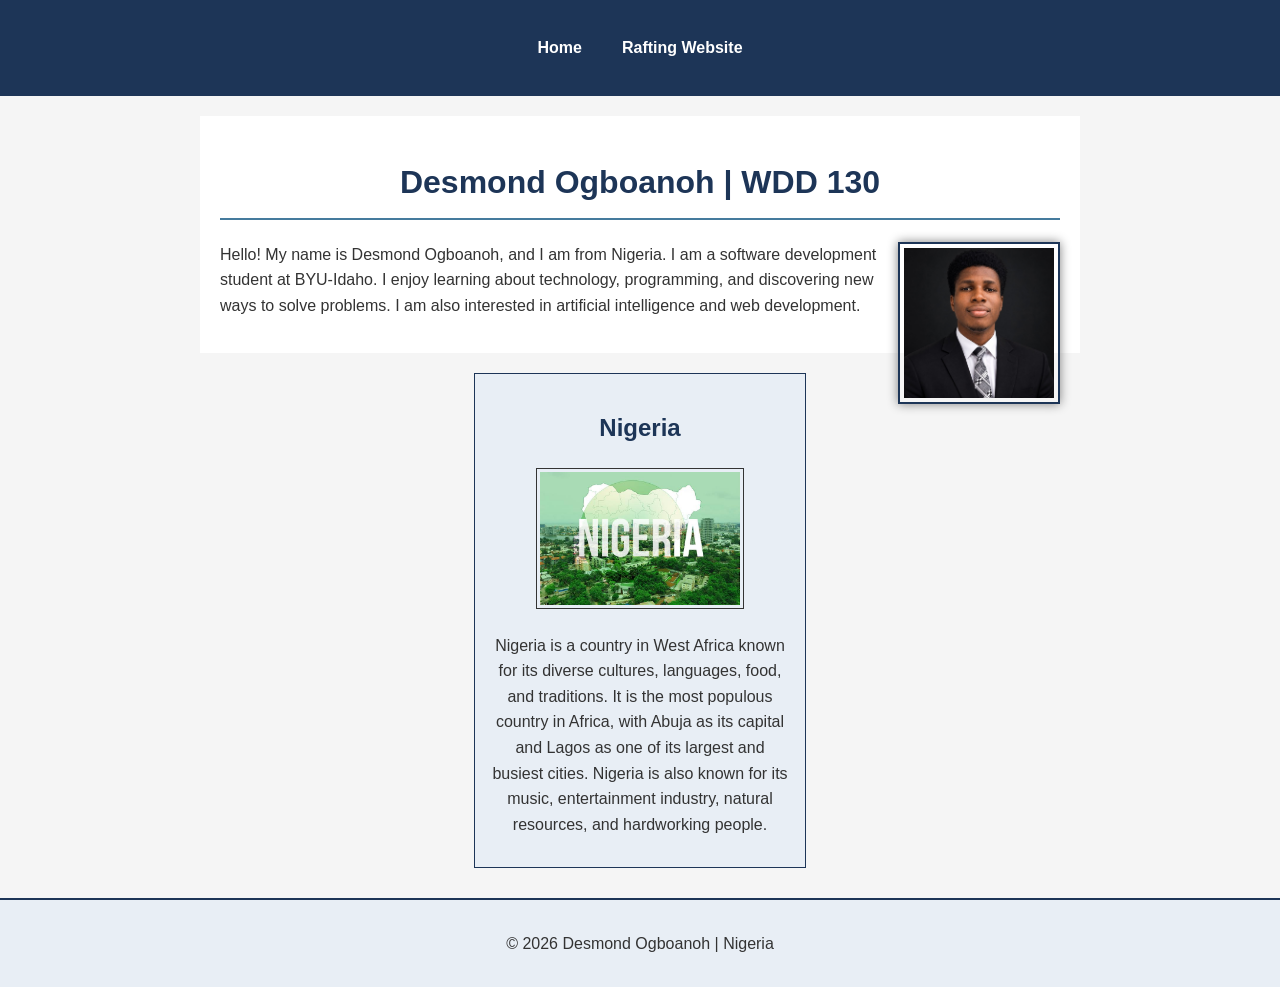
<file: index.html>
<!DOCTYPE html>
<html lang="en-US">

<head>
    <meta charset="utf-8">
    <meta name="viewport" content="width=device-width, initial-scale=1.0">
    <title>Desmond Ogboanoh | WDD 130</title>
    <meta name="description" content="Desmond Ogboanoh's WDD 130 homepage. A personal introduction to my studies, interests, and background.">
    <meta name="author" content="Desmond Ogboanoh">
    <link rel="stylesheet" href="styles/styles.css">
</head>

<body>
    <header>
        <nav>
            <a href="#">Home</a>
            <a href="wwr/">Rafting Website</a>
        </nav>
    </header>

    <main>
        <h1>Desmond Ogboanoh | WDD 130</h1>

        <img src="images/profile.jpg" alt="Hello, my name is Desmond Ogboanoh" width="200">

        <p>
            Hello! My name is Desmond Ogboanoh, and I am from Nigeria.
            I am a software development student at BYU-Idaho.
            I enjoy learning about technology, programming, and
            discovering new ways to solve problems. I am also
            interested in artificial intelligence and web development.
        </p>
    </main>
    <aside>
        <h2>Nigeria</h2>
        <img src="images/nigeria.jpg" alt="Beautiful landscape in Nigeria">
        <p>
            Nigeria is a country in West Africa known for its diverse cultures,
            languages, food, and traditions. It is the most populous country
            in Africa, with Abuja as its capital and Lagos as one of its
            largest and busiest cities. Nigeria is also known for its music,
            entertainment industry, natural resources, and hardworking people.
        </p>
    </aside>

    <footer>
        <p>&copy; 2026 Desmond Ogboanoh | Nigeria</p>
    </footer>
</body>

</html>
</file>
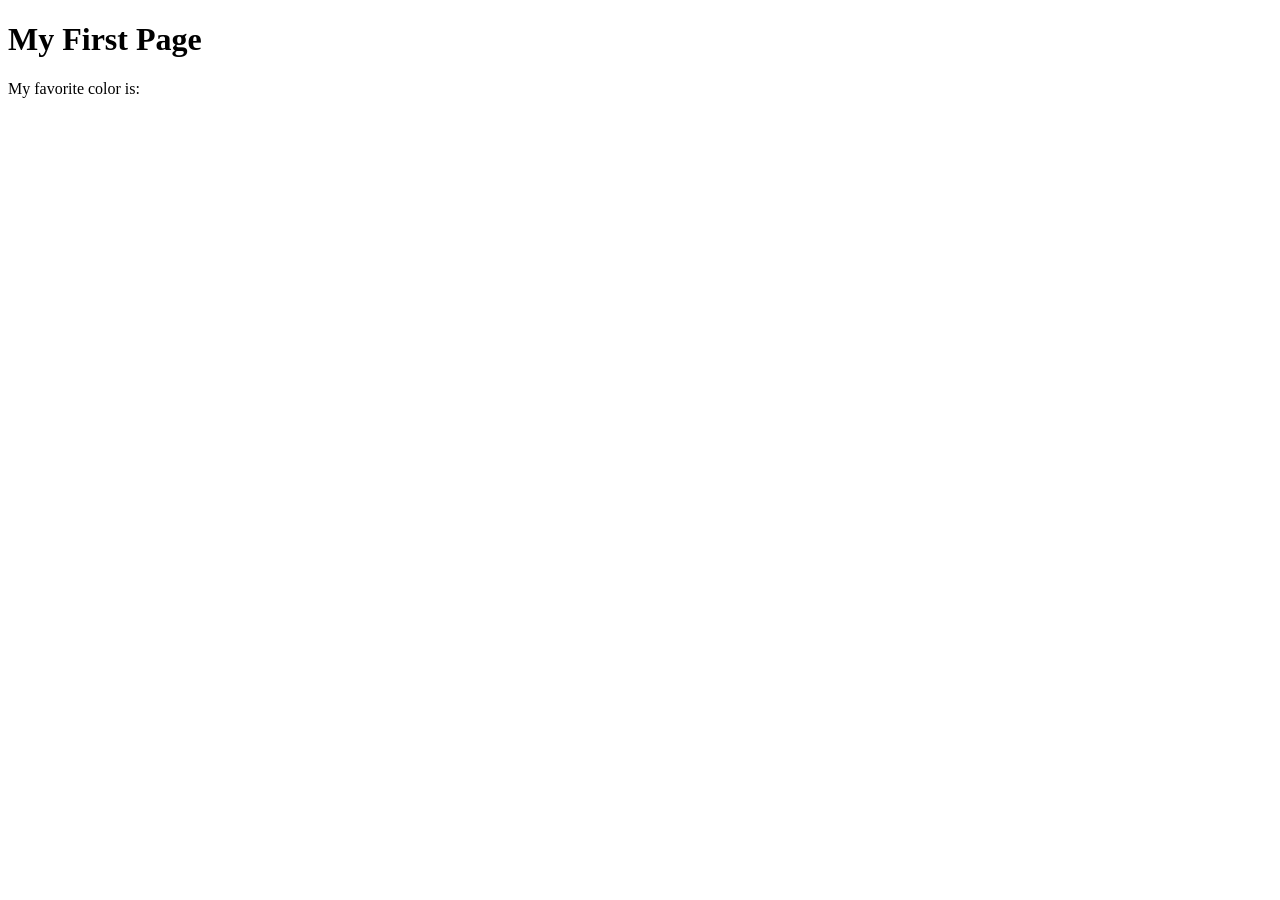
<file: week01/first-page.html>
<!DOCTYPE html>
<html lang="en">

<head>
    <meta charset="UTF-8">
    <meta name="viewport" content="width=device-width, initial-scale=1.0">
    <title>My First Page</title>
</head>

<body>
    <h1>My First Page</h1>
    <p>My favorite color is: </p>
</body>

</html>
</file>
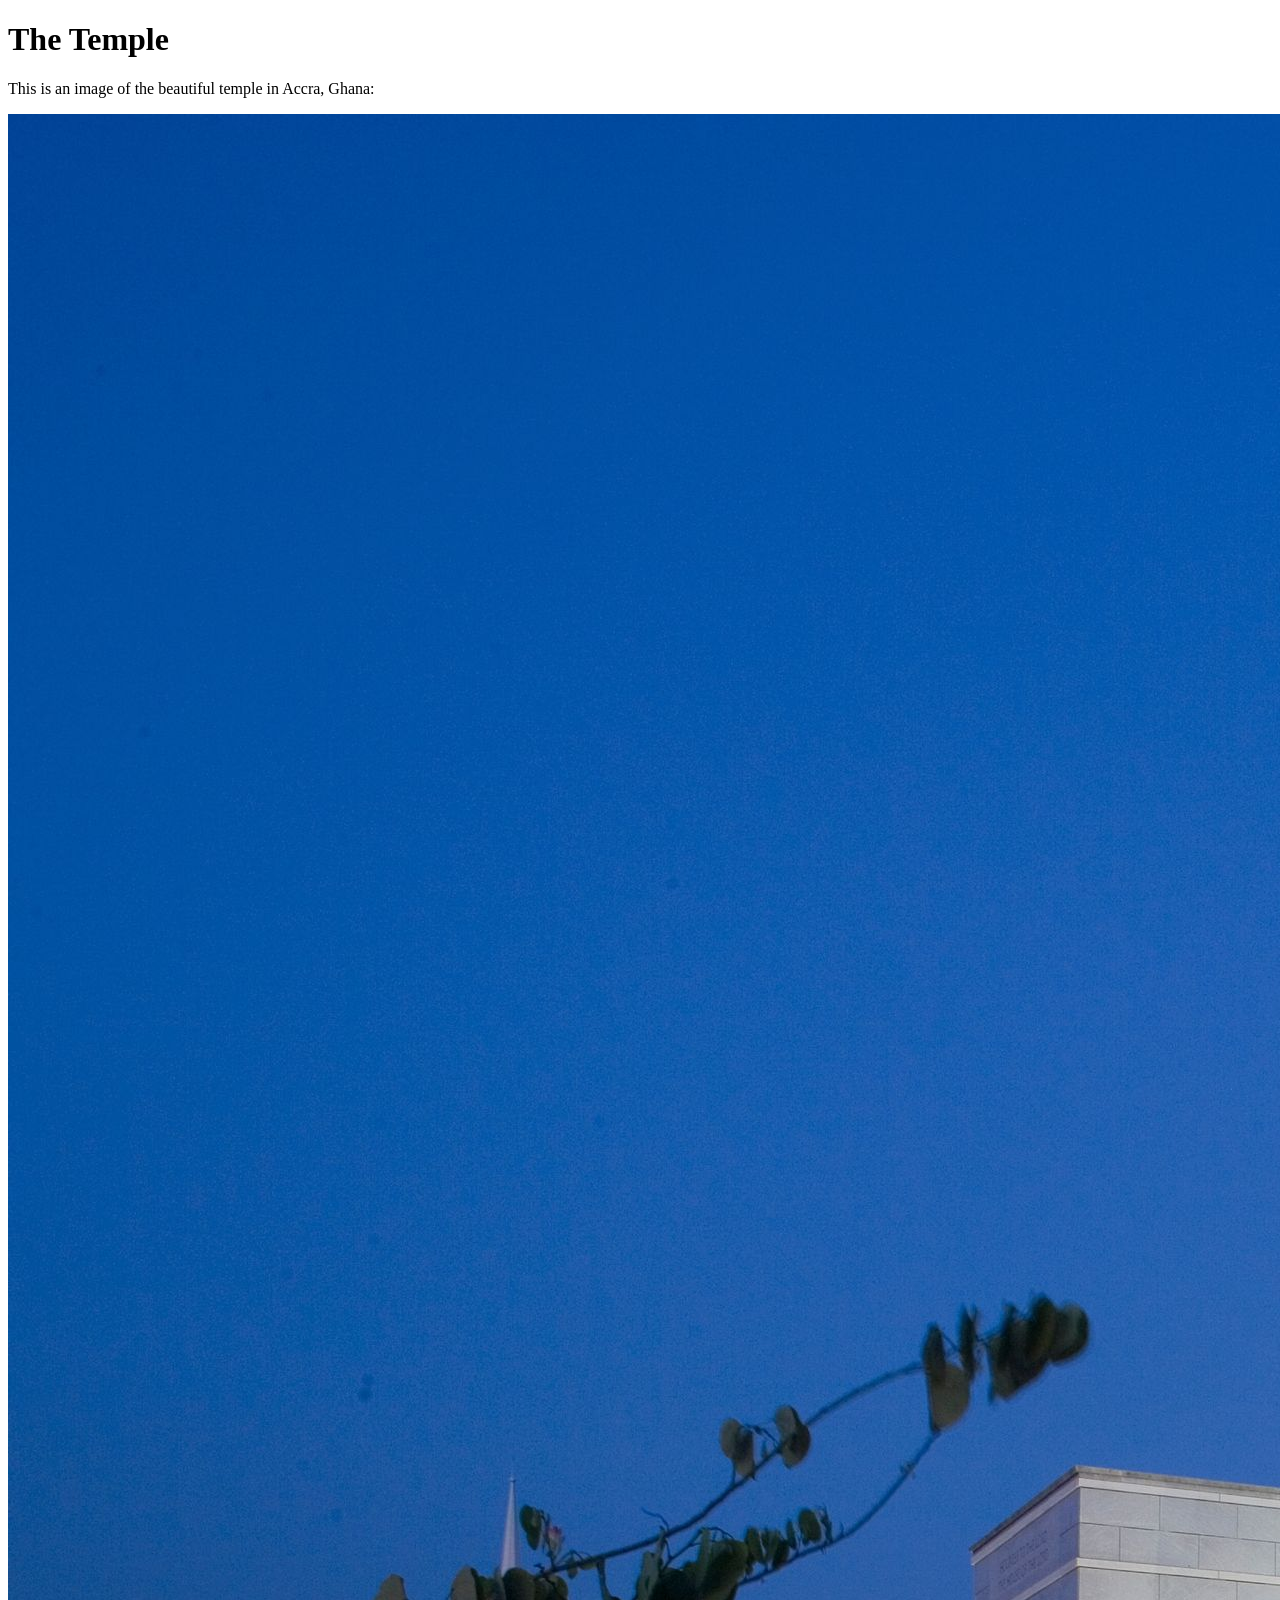
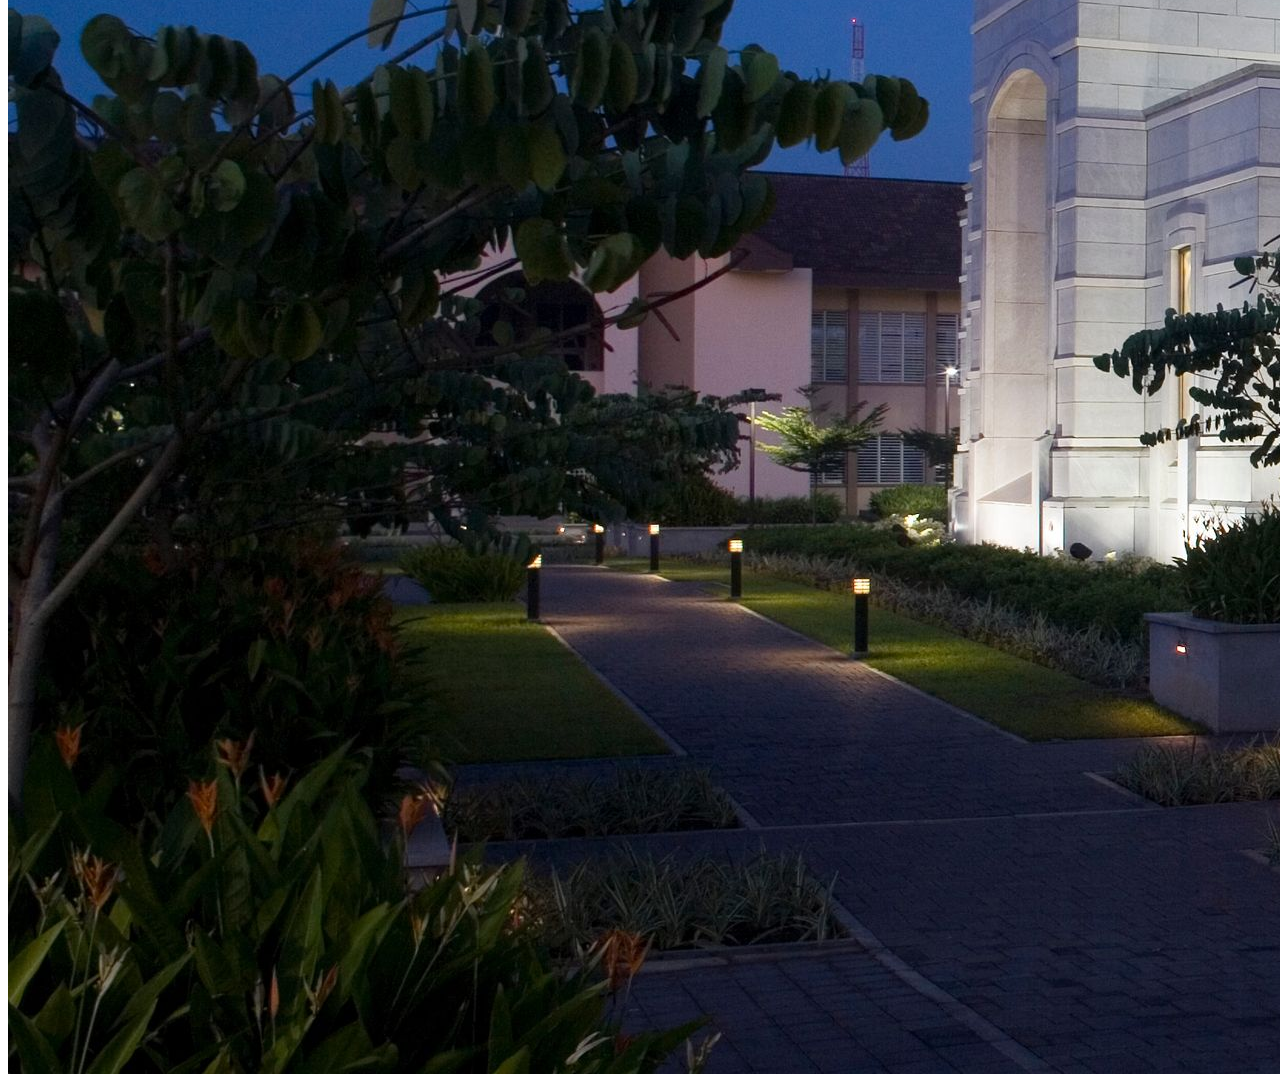
<file: week01/images.html>
<!DOCTYPE html>
<html lang="en">

<head>
    <meta charset="UTF-8">
    <meta name="viewport" content="width=device-width, initial-scale=1.0">
    <title>Temple Image</title>
</head>

<body>
    <h1>The Temple</h1>
    <p>This is an image of the beautiful temple in Accra, Ghana:</p>
    <img src="images/temple-large.jpeg" alt="The Accra Ghana Temple">

</body>

</html>
</file>
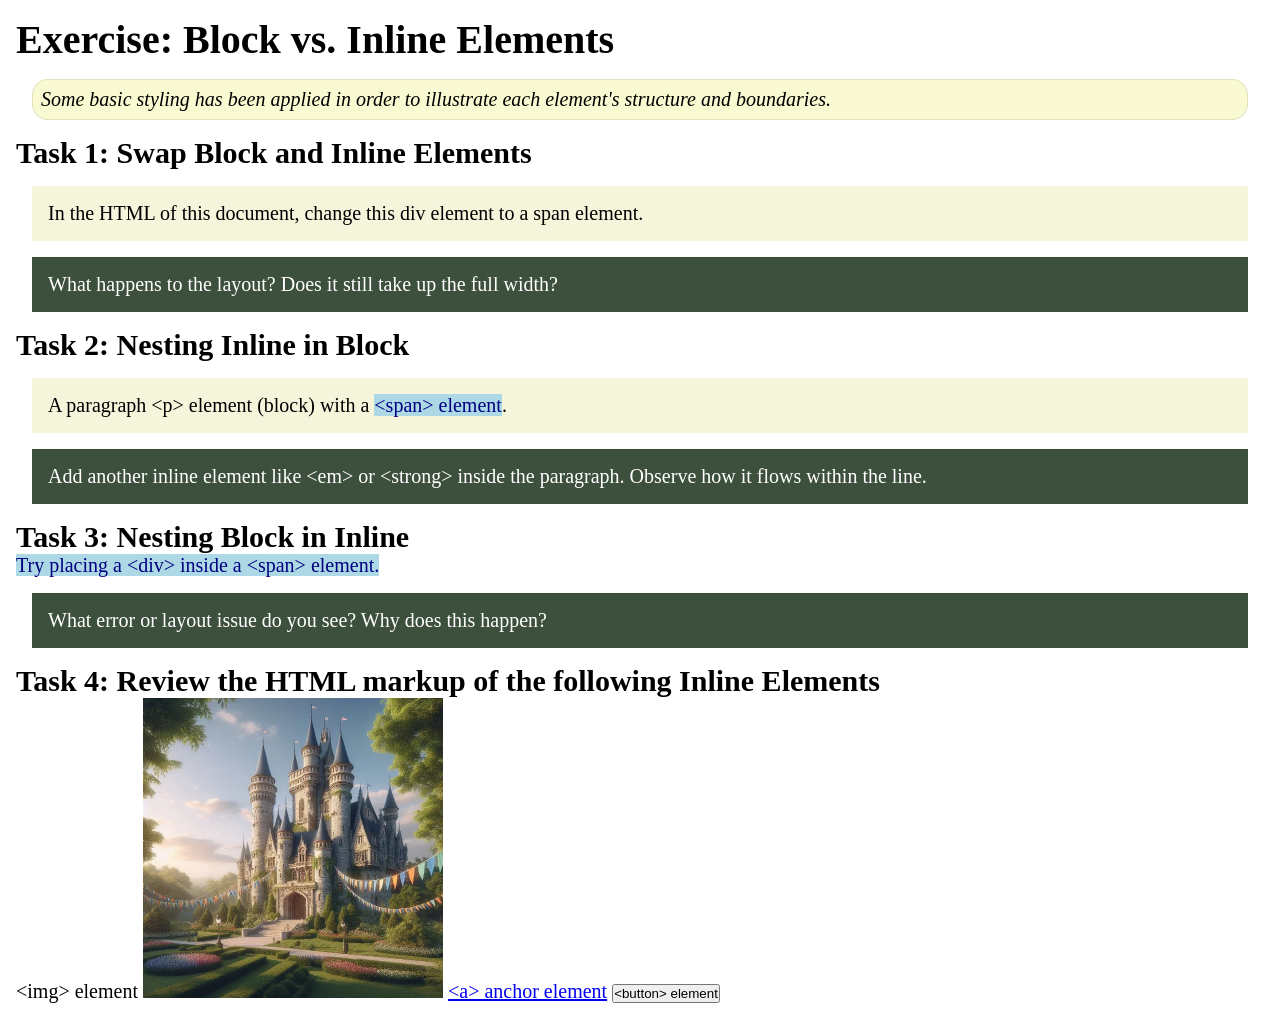
<file: week02/block-vs-inline.html>
<!DOCTYPE html>
<html lang="en">

<head>
    <meta charset="UTF-8">
    <meta name="viewport" content="width=device-width, initial-scale=1.0">
    <title>Exercise: Block vs. Inline Elements</title>
    <link rel="stylesheet" href="styles/block-vs-inline.css">
</head>

<body>
    <main>
        <h1>Exercise: Block vs. Inline Elements</h1>
        <p class="note">Some basic styling has been applied in order to illustrate each element's structure and boundaries.</p>

        <h2>Task 1: Swap Block and Inline Elements</h2>
        <div>In the HTML of this document, change this div element to a span element.</div>

        <p class="question">What happens to the layout? Does it still take up the full width?</p>

        <h2>Task 2: Nesting Inline in Block</h2>
        <p>A paragraph &lt;p&gt; element (block) with a <span>&lt;span&gt; element</span>.</p>
        <p class="question">Add another inline element like &lt;em&gt; or &lt;strong&gt; inside the paragraph. Observe how it flows within the line.</p>

        <h2>Task 3: Nesting Block in Inline</h2>
        <span>Try placing a &lt;div&gt; inside a &lt;span&gt; element.</span>
        <p class="question">What error or layout issue do you see? Why does this happen?</p>

        <h2>Task 4: Review the HTML markup of the following Inline Elements</h2>
        &lt;img&gt; element
        <img src="images/castle.webp" alt="placeholder image (images are inline)" width="300" height="300">
        <a href="https://churchofjesuschrist.org">&lt;a&gt; anchor element</a>
        <button type="button">&lt;button&gt; element</button>
    </main>
</body>

</html>
</file>
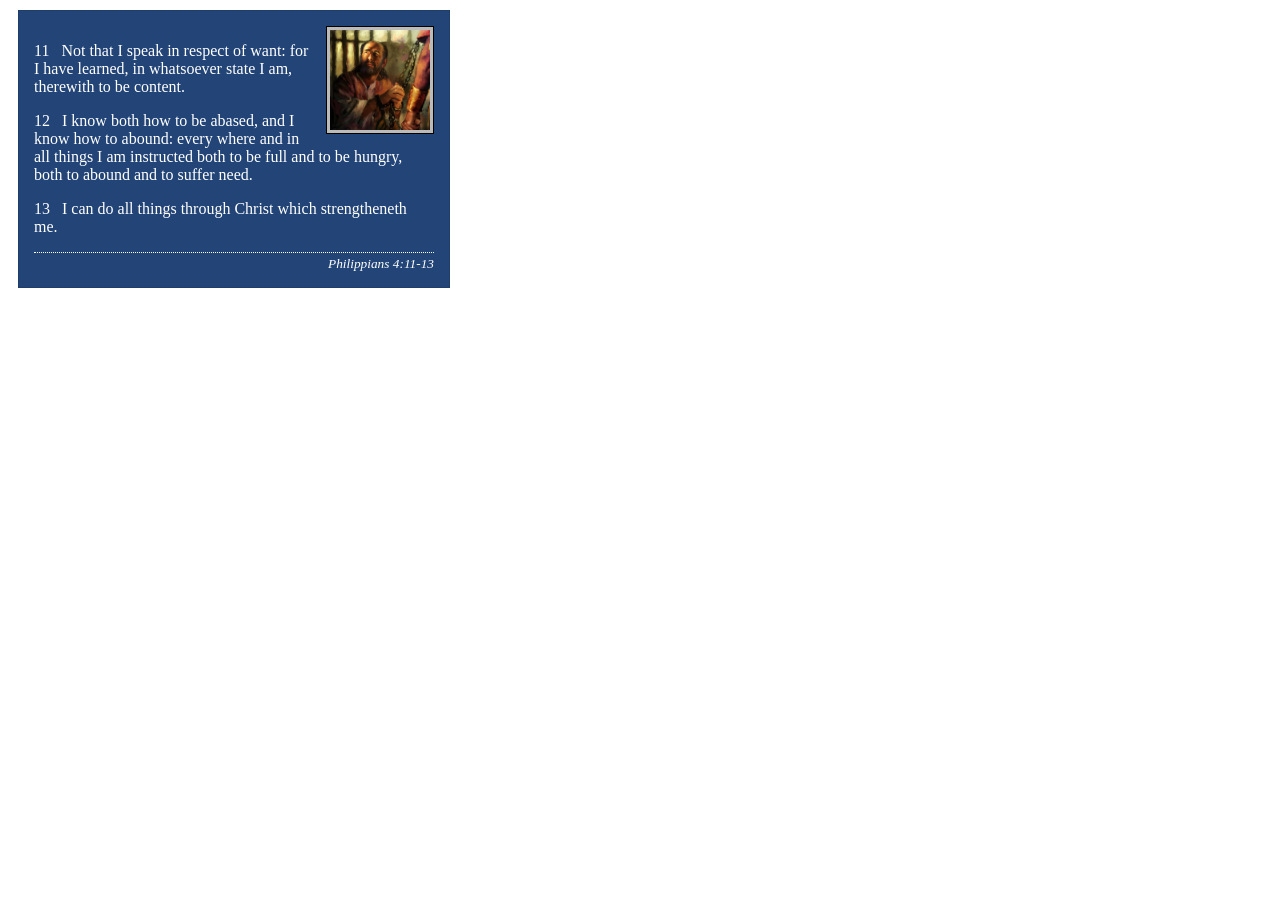
<file: week02/box-model-solution.html>
<!DOCTYPE html>
<html lang="en">

<head>
    <meta charset="UTF-8">
    <meta name="viewport" content="width=device-width, initial-scale=1.0">
    <title>Box Model Activity</title>
    <link rel="stylesheet" href="styles/box-model-solution.css">
</head>

<body>
    <main>
        <div class="callout">
            <img src="images/apostle-paul-imprisoned.webp" alt="Paul the Apostle - Imprisoned in Rome" width="200" height="200">
            <blockquote>
                <p>11 &nbsp; Not that I speak in respect of want: for I have learned, in whatsoever state I am, therewith to be content.</p>
                <p>12 &nbsp; I know both how to be abased, and I know how to abound: every where and in all things I am instructed both to be full and to be hungry, both to abound and to suffer need.</p>
                <p>13 &nbsp; I can do all things through Christ which strengtheneth me.</p>
            </blockquote>
            <cite>Philippians 4:11-13</cite>
        </div>
    </main>
</body>

</html>
</file>
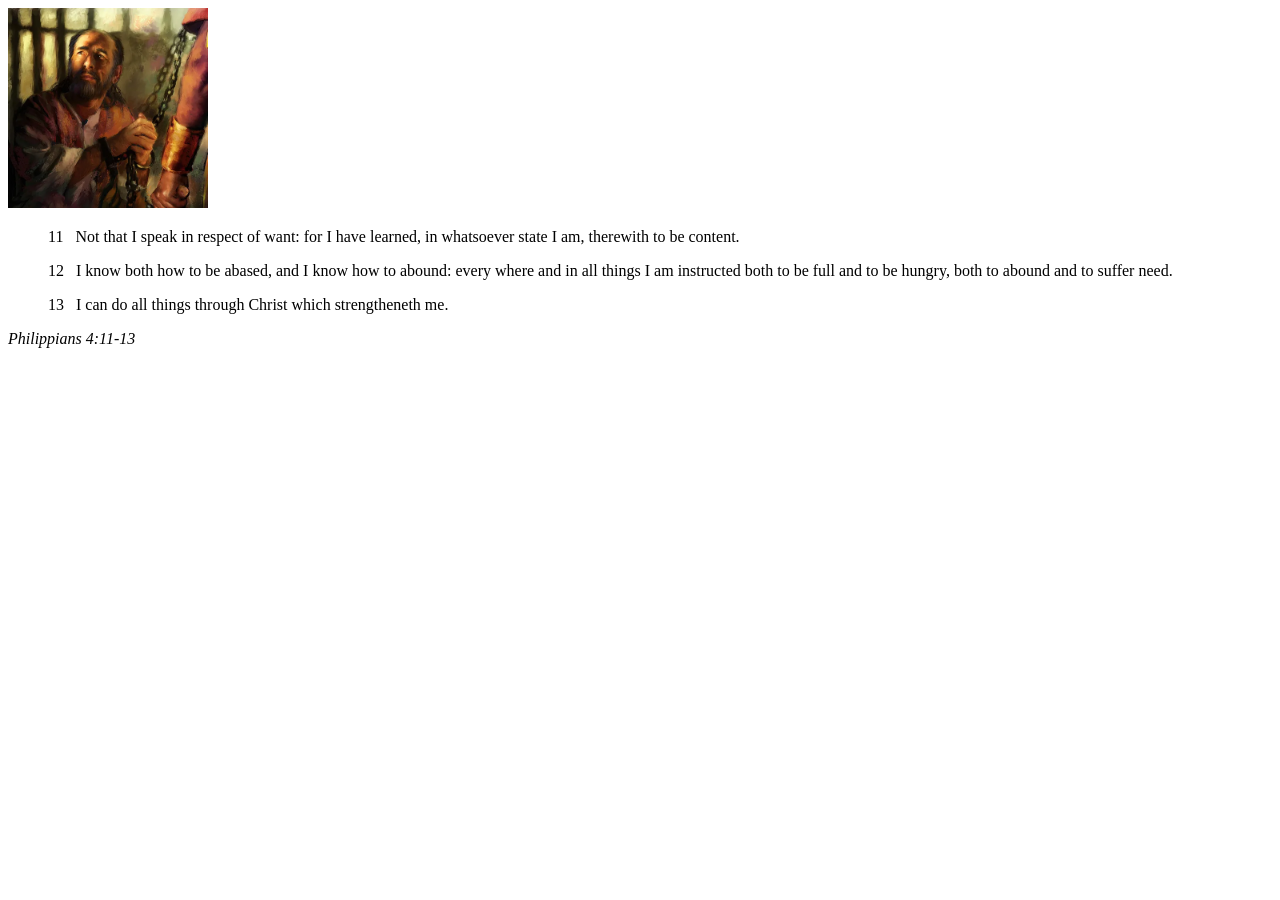
<file: week02/box-model.html>
<!DOCTYPE html>
<html lang="en">

<head>
    <meta charset="UTF-8">
    <meta name="viewport" content="width=device-width, initial-scale=1.0">
    <title>Box Model Activity</title>
</head>

<body>
    <main>
        <div class="callout">
            <img src="images/apostle-paul-imprisoned.webp" alt="Paul the Apostle - Imprisoned in Rome" width="200" height="200">
            <blockquote>
                <p>11 &nbsp; Not that I speak in respect of want: for I have learned, in whatsoever state I am, therewith to be content.</p>
                <p>12 &nbsp; I know both how to be abased, and I know how to abound: every where and in all things I am instructed both to be full and to be hungry, both to abound and to suffer need.</p>
                <p>13 &nbsp; I can do all things through Christ which strengtheneth me.</p>
            </blockquote>
            <cite>Philippians 4:11-13</cite>
        </div>
    </main>
</body>

</html>
</file>
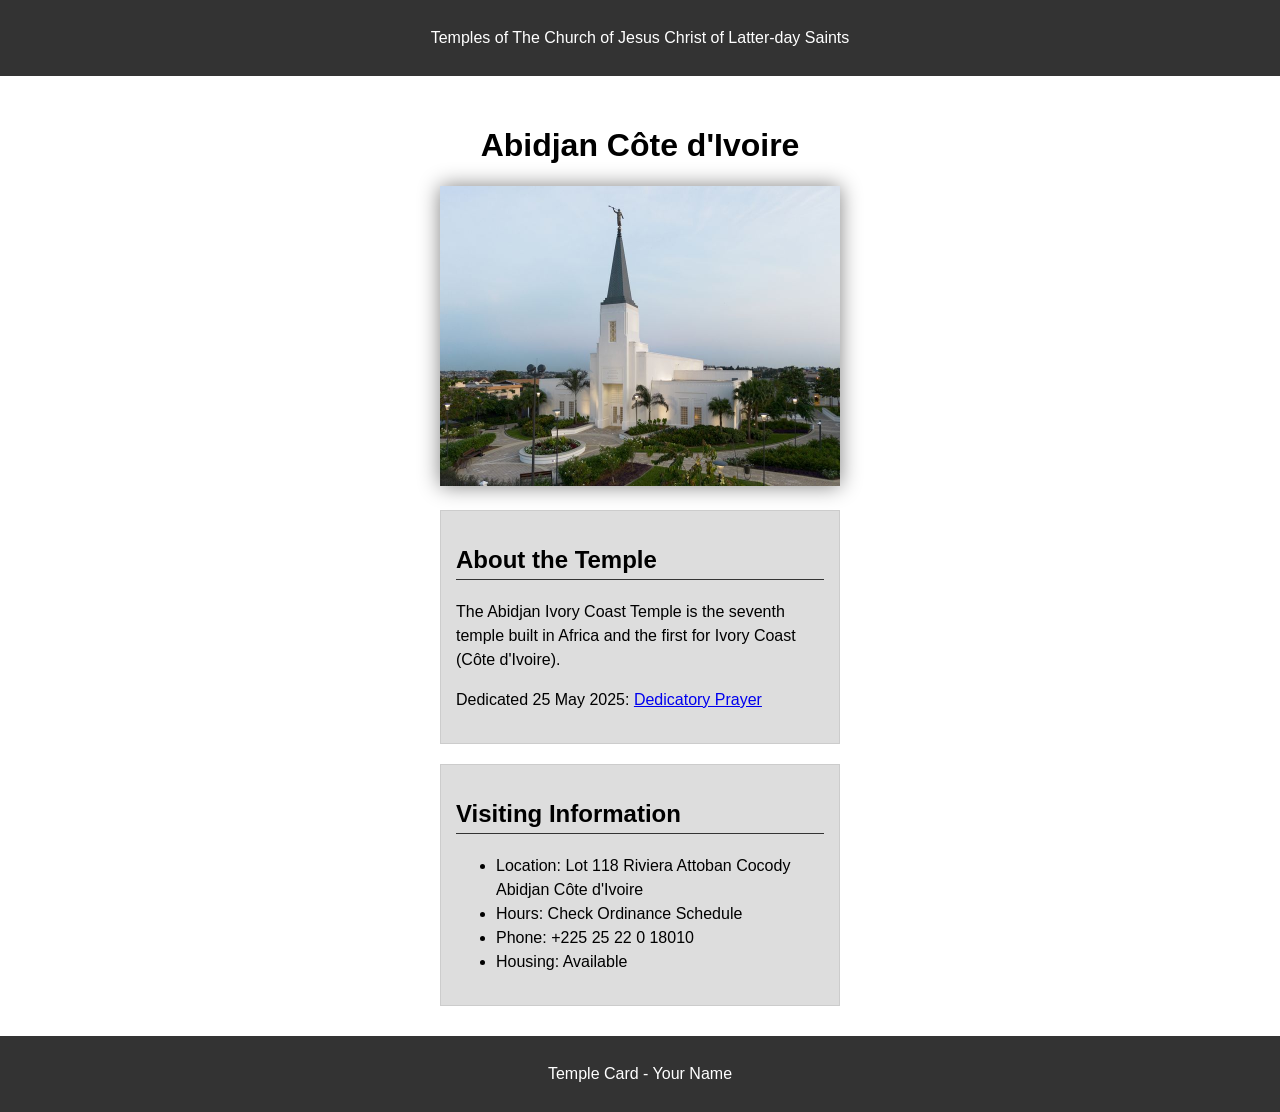
<file: week02/temple.html>
<!DOCTYPE html>
<html lang="en">

<head>
    <meta charset="UTF-8">
    <meta name="viewport" content="width=device-width, initial-scale=1.0">
    <title>Temple Card - Abidjan Côte d'Ivoire</title>
    <link rel="stylesheet" href="styles/temple.css">
</head>

<body>
    <header>
        <p>Temples of The Church of Jesus Christ of Latter-day Saints</p>
    </header>
    <main>
        <h1>Abidjan Côte d'Ivoire</h1>
        <picture>
            <img src="images/abidjan-ivory-coast.jpeg" alt="Abidjan Côte d'Ivoire Temple">
        </picture>
        <section>
            <h2>About the Temple</h2>
            <p>The Abidjan Ivory Coast Temple is the seventh temple built in Africa and the first for Ivory Coast (Côte d'Ivoire).</p>
            <p>Dedicated 25 May 2025: <a href="https://www.churchofjesuschrist.org/temples/dedicatory-prayer/abidjan-ivory-coast-temple/2025-05-25?lang=eng" target="_blank" rel="noopener noreferrer">Dedicatory Prayer</a></p>
        </section>
        <section>
            <h2>Visiting Information</h2>
            <ul>
                <li>Location: Lot 118 Riviera Attoban Cocody Abidjan Côte d'Ivoire</li>
                <li>Hours: Check Ordinance Schedule</li>
                <li>Phone: +225 25 22 0 18010</li>
                <li>Housing: Available</li>
            </ul>
        </section>
    </main>
    <footer>
        <p>Temple Card - Your Name</p>
    </footer>
</body>

</html>
</file>
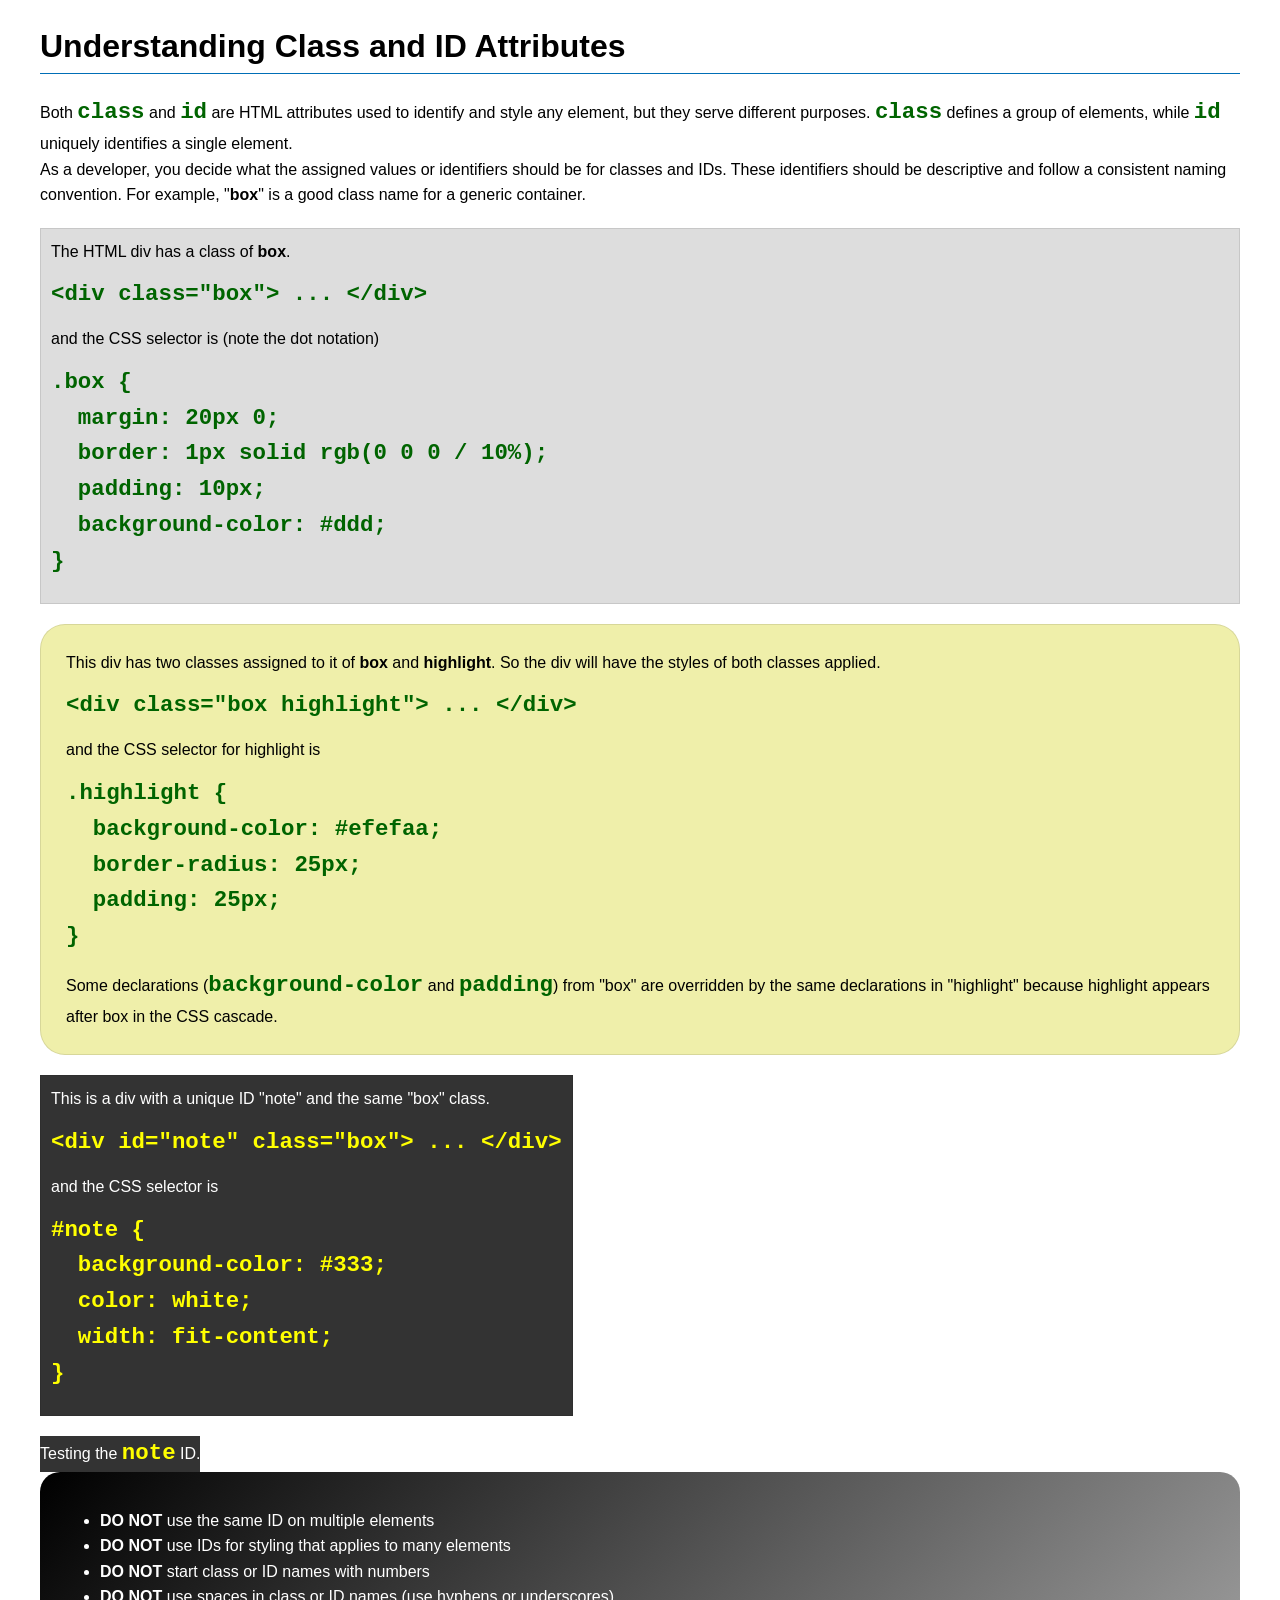
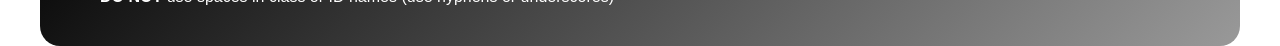
<file: week03/class-and-id.html>
<!DOCTYPE html>
<html lang="en">

<head>
    <meta charset="UTF-8">
    <meta name="viewport" content="width=device-width, initial-scale=1.0">
    <title>Class vs ID Attributes</title>
    <link rel="stylesheet" href="styles/class-and-id.css">
</head>

<body>
    <h1>Understanding Class and ID Attributes</h1>
    <p>Both <code>class</code> and <code>id</code> are HTML attributes used to identify and style any element, but they serve different purposes. <code>class</code> defines a group of elements, while <code>id</code> uniquely identifies a single element.</p>
    <p>As a developer, you decide what the assigned values or identifiers should be for classes and IDs. These identifiers should be descriptive and follow a consistent naming convention. For example, "<strong>box</strong>" is a good class name for a generic container.</p>
    <div class="box">
        <p>The HTML div has a class of <strong>box</strong>.</p>
        <pre><code class="html">&lt;div class="box"&gt; ... &lt;/div&gt;</code></pre>
        and the CSS selector is (note the dot notation)
        <pre><code class="css">.box {
  margin: 20px 0;
  border: 1px solid rgb(0 0 0 / 10%);
  padding: 10px;
  background-color: #ddd; 
}</code></pre>
    </div>

    <div class="box highlight">
        <p>This div has two classes assigned to it of <strong>box</strong> and <strong>highlight</strong>. So the div will have the styles of both classes applied.</p>
        <pre><code class="html">&lt;div class="box highlight"&gt; ... &lt;/div&gt;</code></pre>
        and the CSS selector for highlight is
        <pre><code class="css">.highlight {
  background-color: #efefaa;
  border-radius: 25px;
  padding: 25px;
}</code></pre>
        <p>Some declarations (<code>background-color</code> and <code>padding</code>) from "box" are overridden by the same declarations in "highlight" because highlight appears after box in the CSS cascade.</p>
    </div>

    <div id="note" class="box">
        <p>This is a div with a unique ID "note" and the same "box" class.</p>
        <pre><code class="html">&lt;div id="note" class="box"&gt; ... &lt;/div&gt;</code></pre>
        and the CSS selector is
        <pre><code class="css">#note {
  background-color: #333;
  color: white;
  width: fit-content;
}</code></pre>
    </div>

    <div id="note">
        <p>Testing the <code>note</code> ID.</p>
    </div>

    <section id="best-practice">
        <ul>
            <li><strong>DO NOT</strong> use the same ID on multiple elements</li>
            <li><strong>DO NOT</strong> use IDs for styling that applies to many elements</li>
            <li><strong>DO NOT</strong> start class or ID names with numbers</li>
            <li><strong>DO NOT</strong> use spaces in class or ID names (use hyphens or underscores)</li>
        </ul>
    </section>

</body>

</html>
</file>
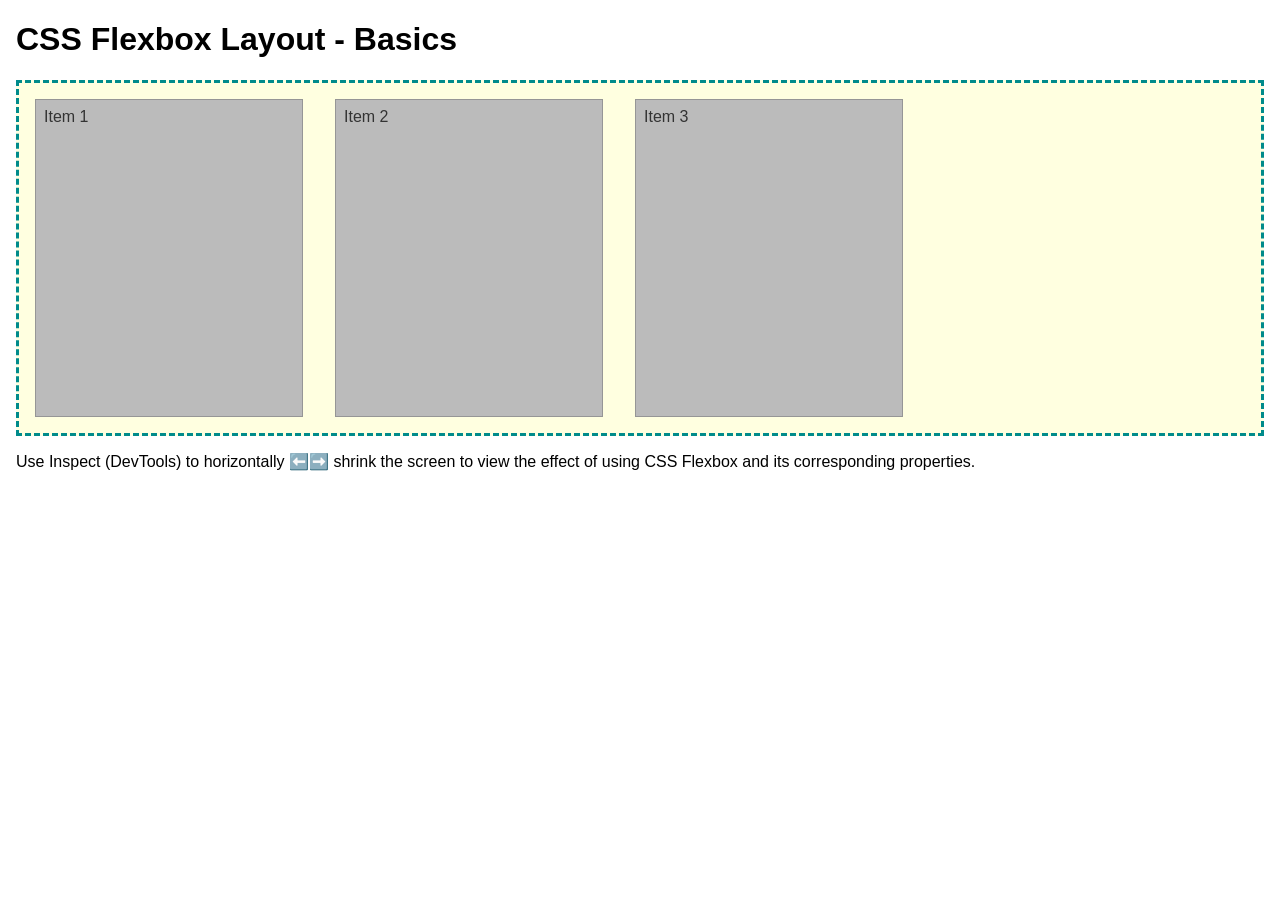
<file: week04/flexbox-layout.html>
<!DOCTYPE html>
<html lang="en">

<head>
    <meta charset="UTF-8">
    <meta name="viewport" content="width=device-width, initial-scale=1.0">
    <title>CSS Flexbox Layout - Basics</title>
    <link rel="stylesheet" href="styles/flexbox.css">
</head>

<body>
    <main>
        <h1>CSS Flexbox Layout - Basics</h1>
        <div class="flex-container">
            <div class="flex-item item1">Item 1</div>
            <div class="flex-item item2">Item 2</div>
            <div class="flex-item item3">Item 3</div>
        </div>
        <p>Use Inspect (DevTools) to horizontally ⬅️➡️ shrink the screen to view the effect of using CSS Flexbox and its corresponding properties.</p>
    </main>
</body>

</html>
</file>
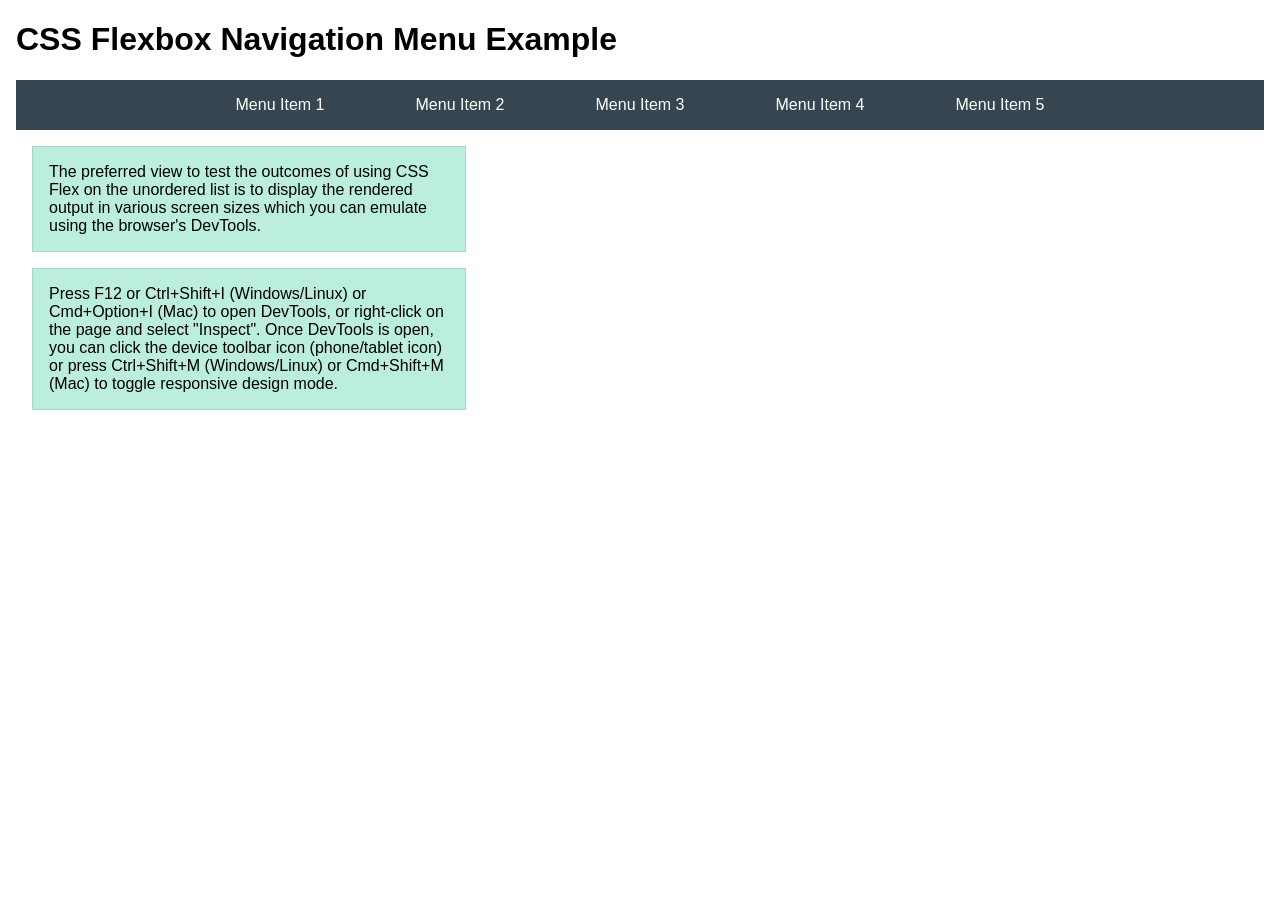
<file: week04/flexbox-menu.html>
<!DOCTYPE html>
<html lang="en">

<head>
    <meta charset="UTF-8">
    <meta name="viewport" content="width=device-width, initial-scale=1.0">
    <title>CSS Flexbox - Navigation Menu</title>
    <link rel="stylesheet" href="styles/flexbox-menu.css">
</head>

<body>
    <main>
        <h1>CSS Flexbox Navigation Menu Example</h1>
        <nav>
            <ul>
                <li><a href="#">Menu Item 1</a></li>
                <li><a href="#">Menu Item 2</a></li>
                <li><a href="#">Menu Item 3</a></li>
                <li><a href="#">Menu Item 4</a></li>
                <li><a href="#">Menu Item 5</a></li>
            </ul>
        </nav>
        <p>The preferred view to test the outcomes of using CSS Flex on the unordered list is to display the rendered output in various screen sizes which you can emulate using the browser's DevTools.</p>

        <p>Press F12 or Ctrl+Shift+I (Windows/Linux) or Cmd+Option+I (Mac) to open DevTools, or right-click on the page and select "Inspect". Once DevTools is open, you can click the device toolbar icon (phone/tablet icon) or press Ctrl+Shift+M (Windows/Linux) or Cmd+Shift+M (Mac) to toggle responsive design mode.</p>
    </main>
</body>

</html>
</file>
<file: styles/styles.css>
body {
    font-family: Arial, Helvetica, sans-serif;
    font-size: 16px;
    line-height: 1.6;
    margin: 0;
    padding: 0;
    background-color: #f5f5f5;
    color: #333;
}

header {
    background-color: #1d3557;
    padding: 10px;
}

nav {
    background-color: #1d3557;
    padding: 15px;
    display: flex;
    justify-content: center;
    gap: 20px;
}

nav a {
    color: white;
    padding: 10px;
    display: block;
    text-decoration: none;
    font-weight: bold;
}

nav a:hover {
    background-color: #457b9d;
    border-radius: 5px;
}

main {
    max-width: 840px;
    margin: 20px auto;
    padding: 20px;
    background-color: white;
}

h1 {
    color: #1d3557;
    text-align: center;
    border-bottom: 2px solid #457b9d;
    padding-bottom: 10px;
}

main img {
    width: 150px;
    height: auto;
    border: 2px solid #1d3557;
    padding: 4px;
    box-shadow: 0 0 10px gray;
    float: right;
    margin: 0 0 15px 15px;
}

p {
    padding: 0;
    margin-bottom: 15px;
}

aside {
    width: 300px;
    margin: 20px auto;
    border: 1px solid #1d3557;
    padding: 15px;
    background-color: #e8eef5;
    color: #333;
    text-align: center;
}

aside h2 {
    color: #1d3557;
}

aside img {
    width: 200px;
    height: auto;
    border: 1px solid #333;
    padding: 3px;
}

footer {
    margin-top: 30px;
    border-top: 2px solid #1d3557;
    text-align: center;
    padding: 15px;
    background-color: #e8eef5;
}

@media screen and (max-width: 600px) {
    nav {
        flex-direction: column;
        align-items: center;
        gap: 5px;
    }

    main {
        margin: 10px;
        padding: 15px;
    }

    main img {
        float: none;
        display: block;
        margin: 0 auto 15px;
    }

    aside {
        width: auto;
        margin: 15px;
    }
}
</file>
<file: week02/styles/block-vs-inline.css>
* {
    margin: 0;
    padding: 0;
}

body {
    font-size: 20px;
    margin: 1rem;
}

p,
div {
    background-color: beige;
    margin: 1rem;
    padding: 1rem;
}

span {
    color: navy;
    background-color: lightblue;
}

code {
    margin: 0;
    padding: 0;
    color: green;
    font-size: 1.2rem;
}

.note {
    font-style: italic;
    background-color: lightgoldenrodyellow;
    border-radius: 1rem;
    border: 1px solid rgb(0 0 0 / 10%);
    margin: 1rem;
    padding: .5rem;
}

.question {
    background-color: #3d503d;
    color: #fff;
}
</file>
<file: week02/styles/box-model-solution.css>
.callout {
    max-width: 400px;
    margin: 10px;
    border: 1px solid rgb(0 0 0 / 10%);
    padding: 15px;
    background-color: #247;
    color: #fff;
}

.callout img {
    float: right;
    margin: 0 0 10px 15px;
    border: 1px solid #000;
    padding: 3px;
    background-color: #bbb;
    width: 100px;
    height: auto;
}

blockquote {
    margin: 0;
}

cite {
    display: block;
    border-top: 1px dotted #fff;
    padding-top: 3px;
    text-align: right;
    font-size: smaller;
}
</file>
<file: week02/styles/temple.css>
/* Main page styles */
body {
    font-family: Arial, sans-serif;
    margin: 0;
}

/* Header */
header {
    background-color: #333;
    color: white;
    text-align: center;
    padding: 10px;
}

/* Main content */
main {
    max-width: 400px;
    margin: 20px auto;
    padding: 10px;
}

h1 {
    text-align: center;
    font-size: 2em;
}

/* Temple picture */
img {
    width: 100%;
    height: auto;
    box-shadow: 0 0 20px gray;
}

/* Temple information */
section {
    background-color: #ddd;
    padding: 15px;
    margin-top: 20px;
    border: 1px solid #ccc;
}

h2 {
    border-bottom: 1px solid #333;
    padding-bottom: 5px;
}

/* Text */
p,
li {
    line-height: 1.5;
}

/* Footer */
footer {
    background-color: #333;
    color: white;
    text-align: center;
    padding: 10px;
}
</file>
<file: week03/styles/class-and-id.css>
body {
    font-family: Arial, sans-serif;
    line-height: 1.6;
    margin: 0;
    padding: 0 40px;
}

h1 {
    border-bottom: 1px solid rgb(0 110 182);
    padding-bottom: 0;
}

p {
    margin: 0;
}

code {
    color: darkgreen;
    font-weight: 700;
    font-size: 1.4rem;
}

/* Class examples - can be reused */
.box {
    margin: 20px 0;
    border: 1px solid rgb(0 0 0 / 10%);
    padding: 10px;
    background-color: #ddd;
    /* this is shorthand for #dddddd */
}

.highlight {
    background-color: #efefaa;
    border-radius: 25px;
    padding: 25px;
}

/* ID examples - should be unique */

#note {
    background-color: #333;
    color: white;
    width: fit-content;
}

#note code {
    color: yellow;
}

#best-practice {
    background: linear-gradient(135deg, #000 0%, #999 100%);
    color: white;
    border-radius: 20px;
    padding: 20px;
}
</file>
<file: week04/styles/flexbox.css>
body {
    font-family: Helvetica, Arial, sans-serif;
    margin: 1rem;
}

.flex-container {
    border: 3px dashed darkcyan;
    background-color: lightyellow;
    display: flex;
    flex-wrap: wrap;
}

.flex-item {
    width: 250px;
    margin: 1rem;
    border: 1px solid rgb(0 0 0 / 20%);
    padding: 0.5rem;
    background-color: #bbb;
    color: #333;
}

.item1 {
    min-height: 100px;
}

.item2 {
    min-height: 200px;
}

.item3 {
    min-height: 300px;
}
</file>
<file: week04/styles/flexbox-menu.css>
body {
    font-family: Helvetica, Arial, sans-serif;
    margin: 1rem;
}

nav {
    background-color: #36454f;
}

nav ul {
    list-style-type: none;
    display: flex;
    flex-wrap: wrap;
    max-width: 900px;
    margin: 0 auto;
    padding: 0;
    justify-content: space-around;
    align-items: center;
}

nav a {
    display: block;
    color: #fff;
    text-align: center;
    padding: 1rem;
    text-decoration: none;
}

p {
    margin: 1rem;
    border: 1px solid rgb(0 0 0 / 10%);
    padding: 1rem;
    background-color: #bed;
    max-width: 400px;
}
</file>
